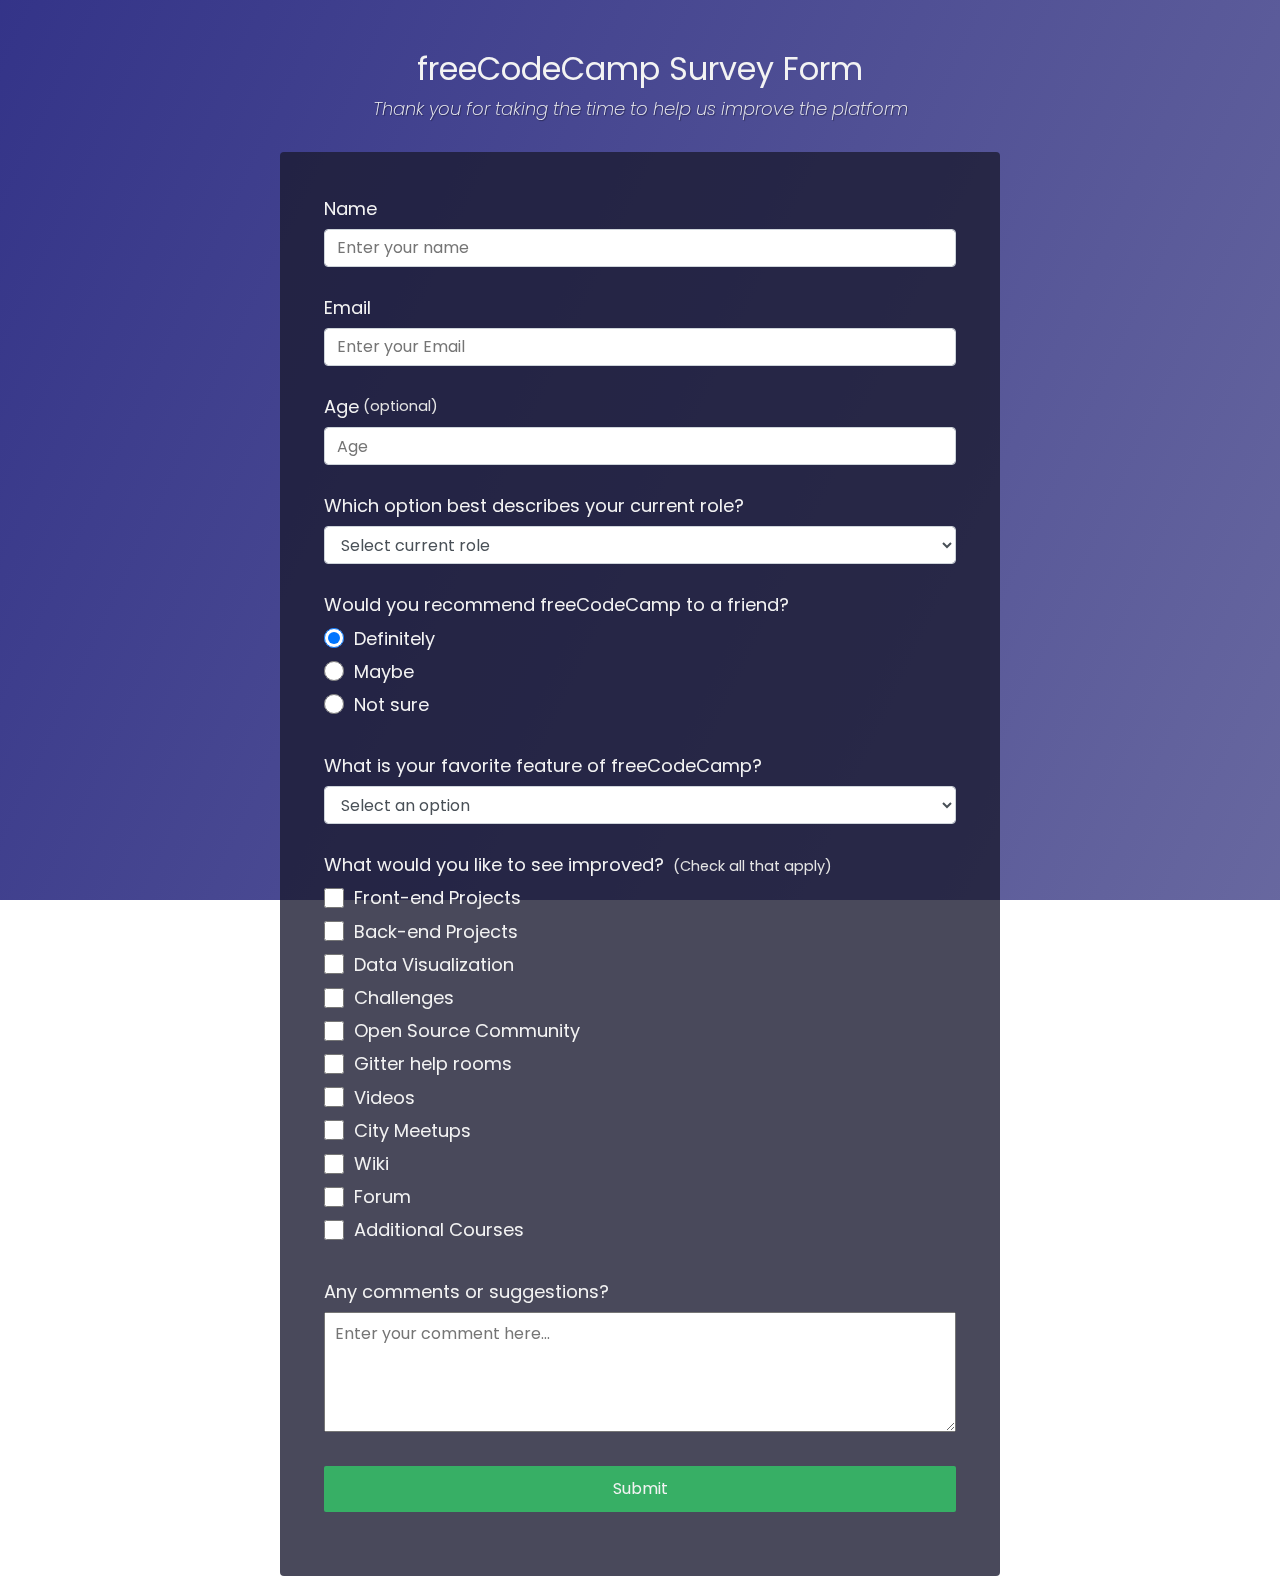
<file: 1. Survey Form/index.html>
<!DOCTYPE html>
<html>
  <head>
    <link rel="stylesheet" href="styles.css" />
  </head>
  <body>
    <div class="container">
      <header class="header">
        <h1 id="title" class="text-center">freeCodeCamp Survey Form</h1>
        <p id="description" class="description text-center">
          Thank you for taking the time to help us improve the platform
        </p>
      </header>
      <form id="survey-form">
        <div class="form-group">
          <label id="name-label" for="name">Name</label>
          <input
            type="text"
            name="name"
            id="name"
            class="form-control"
            placeholder="Enter your name"
            required
          />
        </div>
        <div class="form-group">
          <label id="email-label" for="email">Email</label>
          <input
            type="email"
            name="email"
            id="email"
            class="form-control"
            placeholder="Enter your Email"
            required
          />
        </div>
        <div class="form-group">
          <label id="number-label" for="number"
            >Age<span class="clue">(optional)</span></label
          >
          <input
            type="number"
            name="age"
            id="number"
            min="10"
            max="99"
            class="form-control"
            placeholder="Age"
          />
        </div>
        <div class="form-group">
          <p>Which option best describes your current role?</p>
          <select id="dropdown" name="role" class="form-control" required>
            <option disabled selected value>Select current role</option>
            <option value="student">Student</option>
            <option value="job">Full Time Job</option>
            <option value="learner">Full Time Learner</option>
            <option value="preferNo">Prefer not to say</option>
            <option value="other">Other</option>
          </select>
        </div>

        <div class="form-group">
          <p>Would you recommend freeCodeCamp to a friend?</p>
          <label>
            <input
              name="user-recommend"
              value="definitely"
              type="radio"
              class="input-radio"
              checked
            />Definitely</label
          >
          <label>
            <input
              name="user-recommend"
              value="maybe"
              type="radio"
              class="input-radio"
            />Maybe</label
          >

          <label
            ><input
              name="user-recommend"
              value="not-sure"
              type="radio"
              class="input-radio"
            />Not sure</label
          >
        </div>

        <div class="form-group">
          <p>What is your favorite feature of freeCodeCamp?</p>
          <select id="most-like" name="mostLike" class="form-control" required>
            <option disabled selected value>Select an option</option>
            <option value="challenges">Challenges</option>
            <option value="projects">Projects</option>
            <option value="community">Community</option>
            <option value="openSource">Open Source</option>
          </select>
        </div>

        <div class="form-group">
          <p>
            What would you like to see improved?
            <span class="clue">(Check all that apply)</span>
          </p>

          <label
            ><input
              name="prefer"
              value="front-end-projects"
              type="checkbox"
              class="input-checkbox"
            />Front-end Projects</label
          >
          <label>
            <input
              name="prefer"
              value="back-end-projects"
              type="checkbox"
              class="input-checkbox"
            />Back-end Projects</label
          >
          <label
            ><input
              name="prefer"
              value="data-visualization"
              type="checkbox"
              class="input-checkbox"
            />Data Visualization</label
          >
          <label
            ><input
              name="prefer"
              value="challenges"
              type="checkbox"
              class="input-checkbox"
            />Challenges</label
          >
          <label
            ><input
              name="prefer"
              value="open-source-community"
              type="checkbox"
              class="input-checkbox"
            />Open Source Community</label
          >
          <label
            ><input
              name="prefer"
              value="gitter-help-rooms"
              type="checkbox"
              class="input-checkbox"
            />Gitter help rooms</label
          >
          <label
            ><input
              name="prefer"
              value="videos"
              type="checkbox"
              class="input-checkbox"
            />Videos</label
          >
          <label
            ><input
              name="prefer"
              value="city-meetups"
              type="checkbox"
              class="input-checkbox"
            />City Meetups</label
          >
          <label
            ><input
              name="prefer"
              value="wiki"
              type="checkbox"
              class="input-checkbox"
            />Wiki</label
          >
          <label
            ><input
              name="prefer"
              value="forum"
              type="checkbox"
              class="input-checkbox"
            />Forum</label
          >
          <label
            ><input
              name="prefer"
              value="additional-courses"
              type="checkbox"
              class="input-checkbox"
            />Additional Courses</label
          >
        </div>

        <div class="form-group">
          <p>Any comments or suggestions?</p>
          <textarea
            id="comments"
            class="input-textarea"
            name="comment"
            placeholder="Enter your comment here..."
          ></textarea>
        </div>

        <div class="form-group">
          <button type="submit" id="submit" class="submit-button">
            Submit
          </button>
        </div>
      </form>
    </div>
  </body>
</html>
</file>
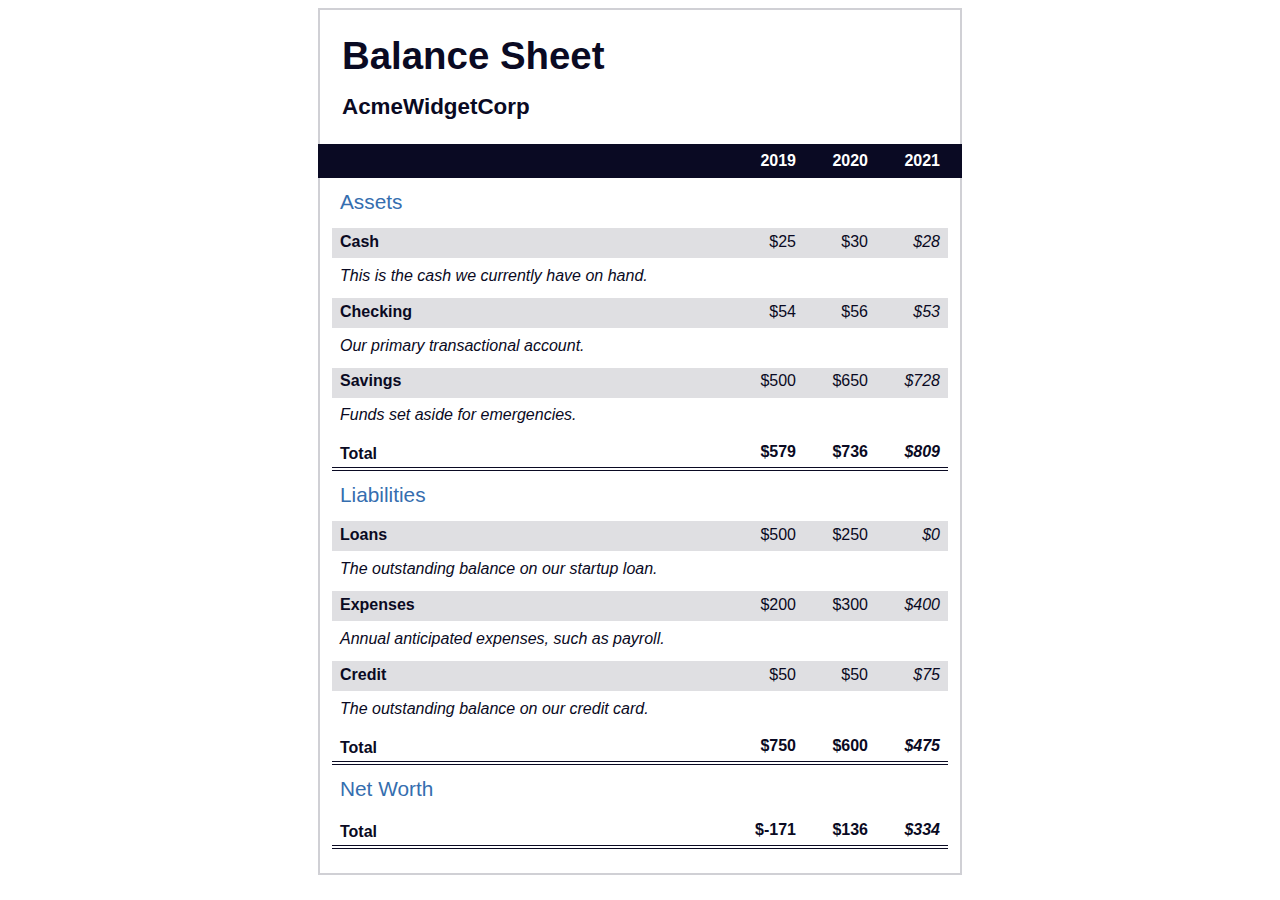
<file: 3.1.BalanceSheet/index.html>
<!DOCTYPE html>
<html lang="en">
  <head>
    <meta charset="UTF-8">
    <meta name="viewport" content="width=device-width, initial-scale=1.0">
    <title>Balance Sheet</title>
    <link rel="stylesheet" href="./styles.css">
  </head>
  <body>
    <main>
      <section>
        <h1>
          <span class="flex">
            <span>AcmeWidgetCorp</span>
            <span>Balance Sheet</span>
          </span>
        </h1>
        <div id="years" aria-hidden="true">
          <span class="year">2019</span>
          <span class="year">2020</span>
          <span class="year">2021</span>
        </div>
        <div class="table-wrap">
          <table>
            <caption>Assets</caption>
            <thead>
              <tr>
                <td></td>
                <th><span class="sr-only year">2019</span></th>
                <th><span class="sr-only year">2020</span></th>
                <th class="current"><span class="sr-only year">2021</span></th>
              </tr>
            </thead>
            <tbody>
              <tr class="data">
                <th>Cash <span class="description">This is the cash we currently have on hand.</span></th>
                <td>$25</td>
                <td>$30</td>
                <td class="current">$28</td>
              </tr>
              <tr class="data">
                <th>Checking <span class="description">Our primary transactional account.</span></th>
                <td>$54</td>
                <td>$56</td>
                <td class="current">$53</td>
              </tr>
              <tr class="data">
                <th>Savings <span class="description">Funds set aside for emergencies.</span></th>
                <td>$500</td>
                <td>$650</td>
                <td class="current">$728</td>
              </tr>
              <tr class="total">
                <th>Total <span class="sr-only">Assets</span></th>
                <td>$579</td>
                <td>$736</td>
                <td class="current">$809</td>
              </tr>
            </tbody>
          </table>
          <table>
            <caption>Liabilities</caption>
            <thead>
              <tr>
              <td></td>
              <th><span class="sr-only">2019</span></th>
              <th><span class="sr-only">2020</span></th>
              <th><span class="sr-only">2021</span></th>
              </tr>
            </thead>
            <tbody>
              <tr class="data">
                <th>Loans <span class="description">The outstanding balance on our startup loan.</span></th>
                <td>$500</td>
                <td>$250</td>
                <td class="current">$0</td>
              </tr>
              <tr class="data">
                <th>Expenses <span class="description">Annual anticipated expenses, such as payroll.</span></th>
                <td>$200</td>
                <td>$300</td>
                <td class="current">$400</td>
              </tr>
              <tr class="data">
                <th>Credit <span class="description">The outstanding balance on our credit card.</span></th>
                <td>$50</td>
                <td>$50</td>
                <td class="current">$75</td>
              </tr>
              <tr class="total">
                <th>Total <span class="sr-only">Liabilities</span></th>
                <td>$750</td>
                <td>$600</td>
                <td class="current">$475</td>
              </tr>
            </tbody>
          </table>
          <table>
            <caption>Net Worth</caption>
            <thead>
              <tr>
              <td></td>
              <th><span class="sr-only">2019</span></th>
              <th><span class="sr-only">2020</span></th>
              <th><span class="sr-only">2021</span></th>
              </tr>
            </thead>
            <tbody>
              <tr class="total">
                <th>Total <span class="sr-only">Net Worth</span></th>
                <td>$-171</td>
                <td>$136</td>
                <td class="current">$334</td>
              </tr>
            </tbody>
          </table>
        </div>
      </section>
    </main>
  </body>
</html>
</file>
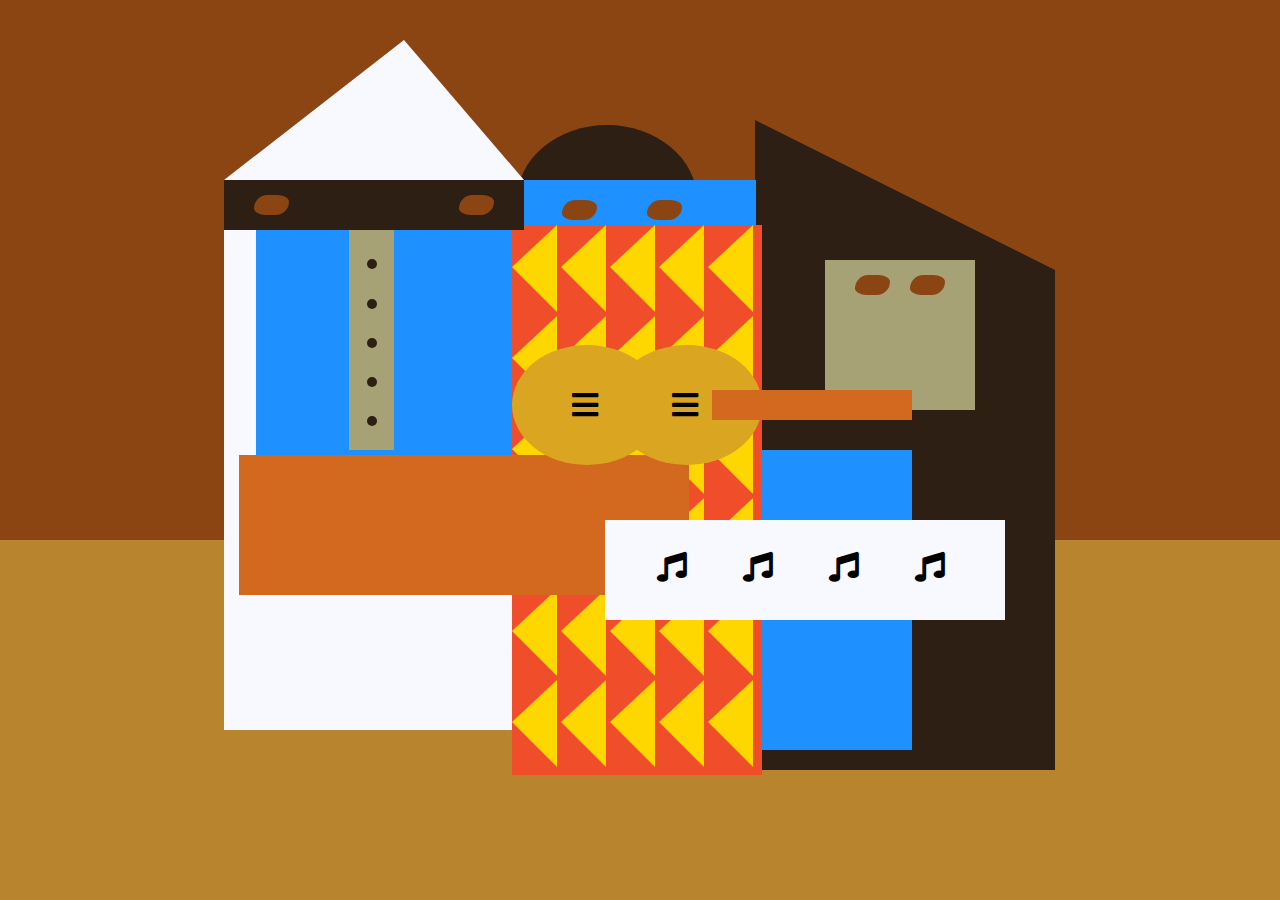
<file: 3.2. Picasso painting webpage/index.html>
<!DOCTYPE html>
<html lang="en">
  <head>
    <meta charset="utf-8">
    <title>Picasso Painting</title>
    <link rel="stylesheet" href="./styles.css" />
    <link rel="stylesheet" href="https://use.fontawesome.com/releases/v5.8.2/css/all.css">
  </head>
  <body>
    <div id="back-wall"></div>
    <div class="characters">
      <div id="offwhite-character">
        <div id="white-hat"></div>
        <div id="black-mask">
          <div class="eyes left"></div>
          <div class="eyes right"></div>
        </div>
        <div id="gray-instrument">
          <div class="black-dot"></div>
          <div class="black-dot"></div>
          <div class="black-dot"></div>
          <div class="black-dot"></div>
          <div class="black-dot"></div>
        </div>
        <div id="tan-table"></div>
      </div>
      <div id="black-character">
        <div id="black-hat"></div>
        <div id="gray-mask">
          <div class="eyes left"></div>
          <div class="eyes right"></div>
        </div>
        <div id="white-paper">
          <i class="fas fa-music"></i>
          <i class="fas fa-music"></i>
          <i class="fas fa-music"></i>
          <i class="fas fa-music"></i>
        </div>
      </div>
      <div class="blue" id="blue-left"></div>
      <div class="blue" id="blue-right"></div>
      <div id="orange-character">
        <div id="black-round-hat"></div>
        <div id="eyes-div">
          <div class="eyes left"></div>
          <div class="eyes right"></div>
        </div>
        <div id="triangles">
          <div class="triangle"></div>
          <div class="triangle"></div>
          <div class="triangle"></div>
          <div class="triangle"></div>
          <div class="triangle"></div>
          <div class="triangle"></div>
          <div class="triangle"></div>
          <div class="triangle"></div>
          <div class="triangle"></div>
          <div class="triangle"></div>
          <div class="triangle"></div>
          <div class="triangle"></div>
          <div class="triangle"></div>
          <div class="triangle"></div>
          <div class="triangle"></div>
          <div class="triangle"></div>
          <div class="triangle"></div>
          <div class="triangle"></div>
          <div class="triangle"></div>
          <div class="triangle"></div>
          <div class="triangle"></div>
          <div class="triangle"></div>
          <div class="triangle"></div>
          <div class="triangle"></div>
          <div class="triangle"></div>
          <div class="triangle"></div>
          <div class="triangle"></div>
          <div class="triangle"></div>
          <div class="triangle"></div>
          <div class="triangle"></div>
        </div>
        <div id="guitar">
          <div class="guitar" id="guitar-left">
            <i class="fas fa-bars"></i>
          </div>
          <div class="guitar" id="guitar-right">
            <i class="fas fa-bars"></i>
          </div>
          <div id="guitar-neck"></div>
        </div>
      </div>
    </div>
  </body>
</html>
</file>
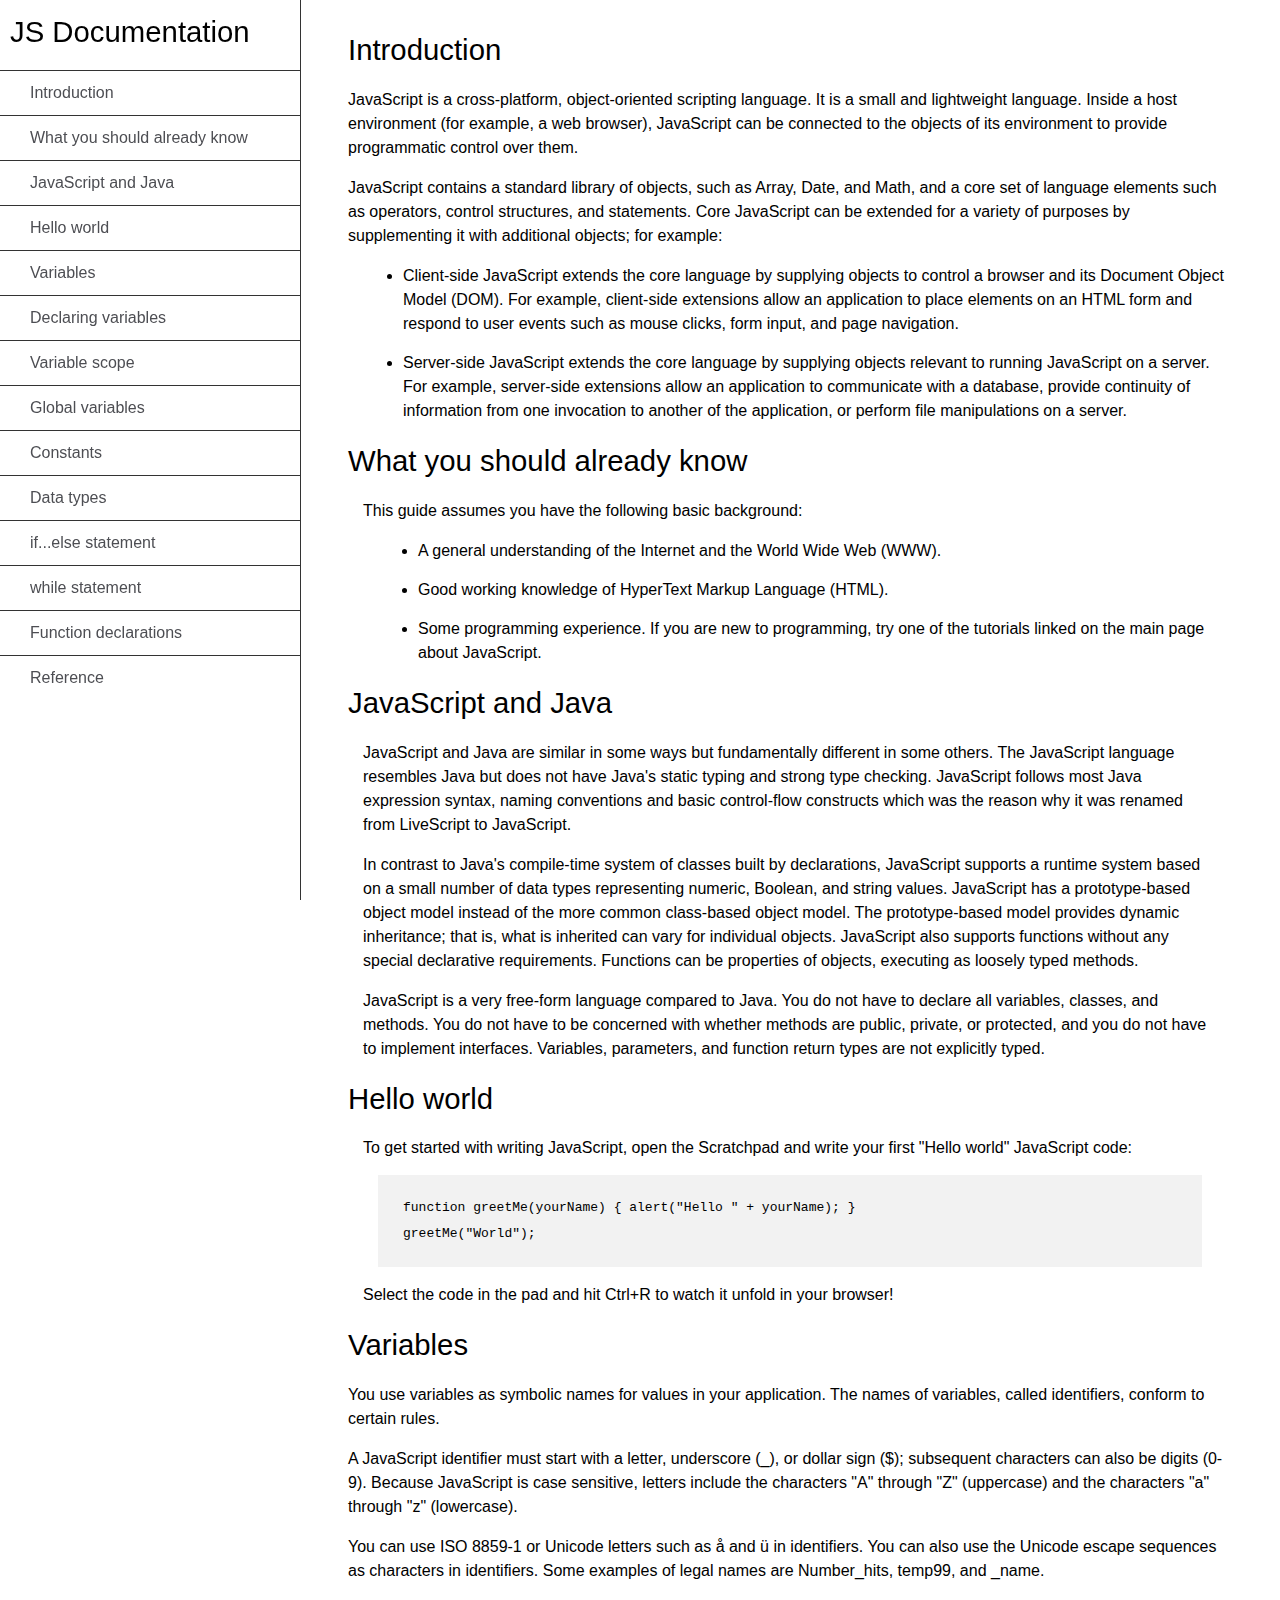
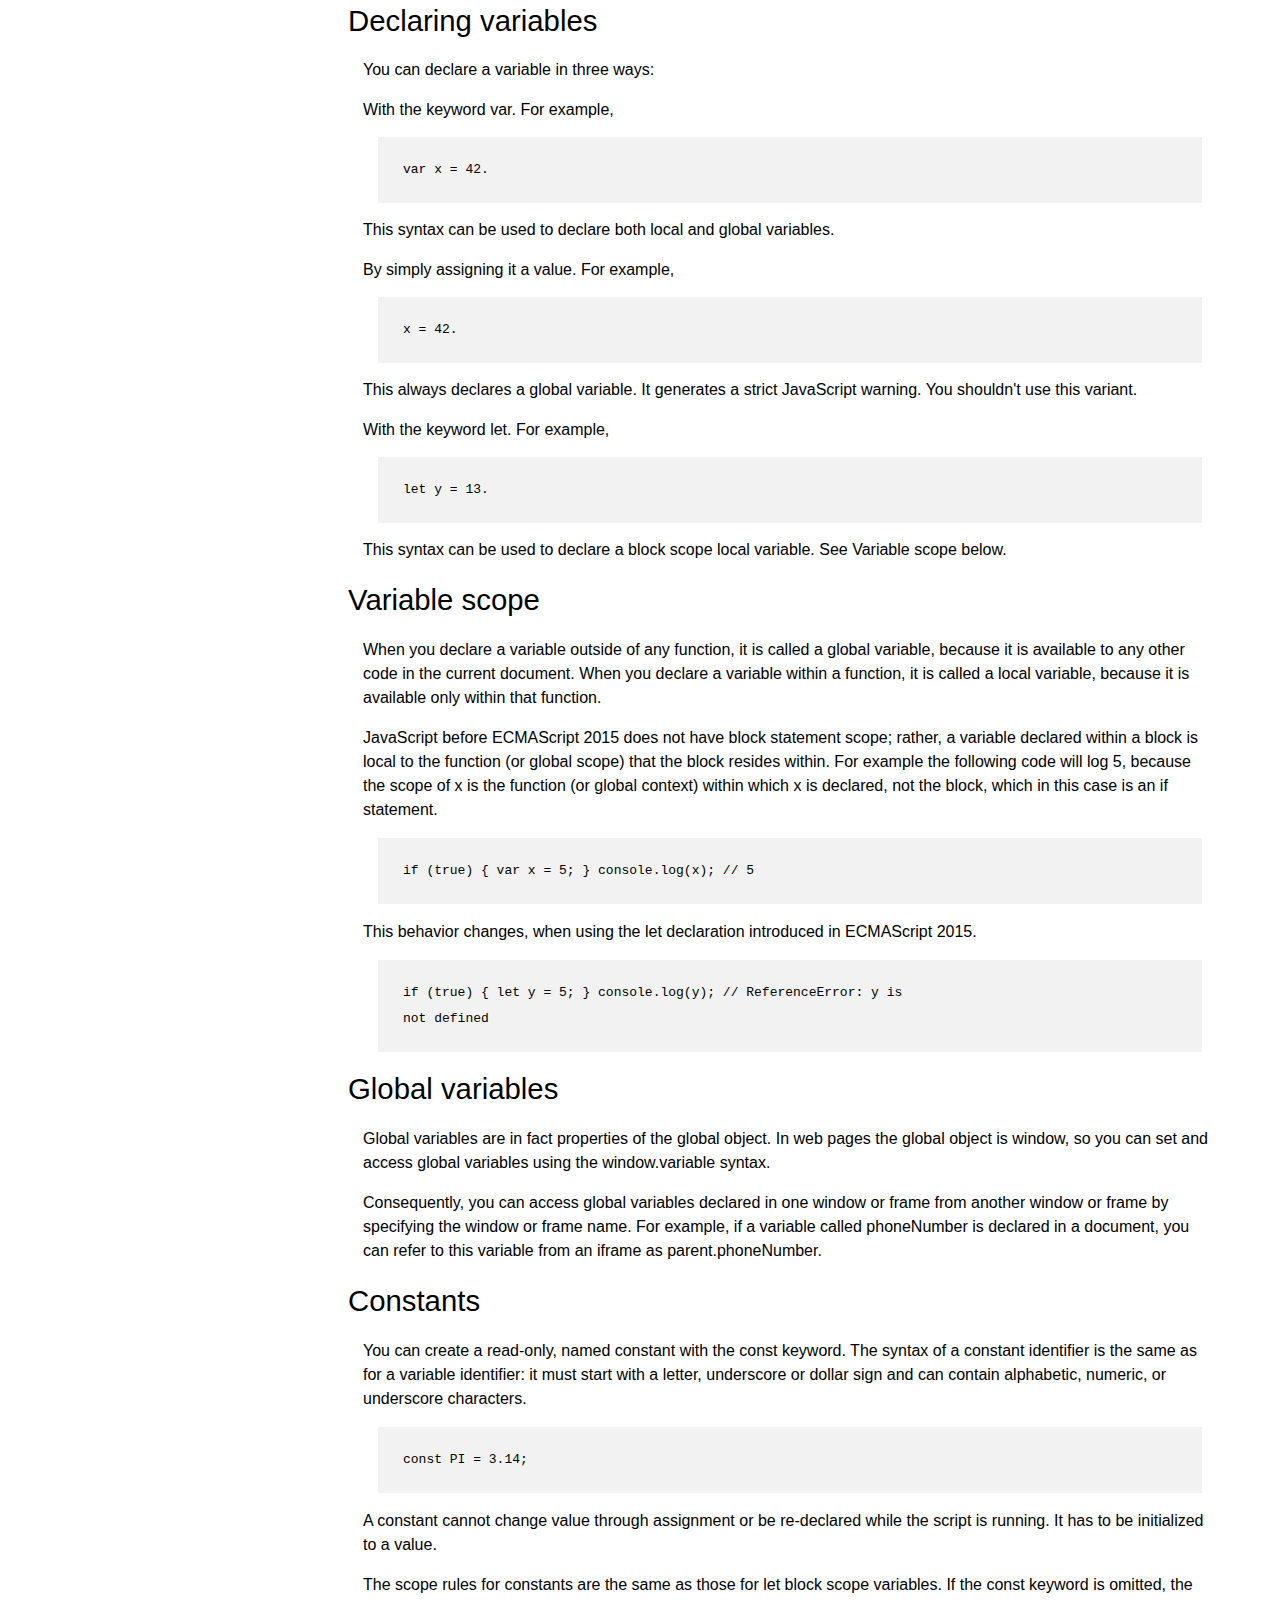
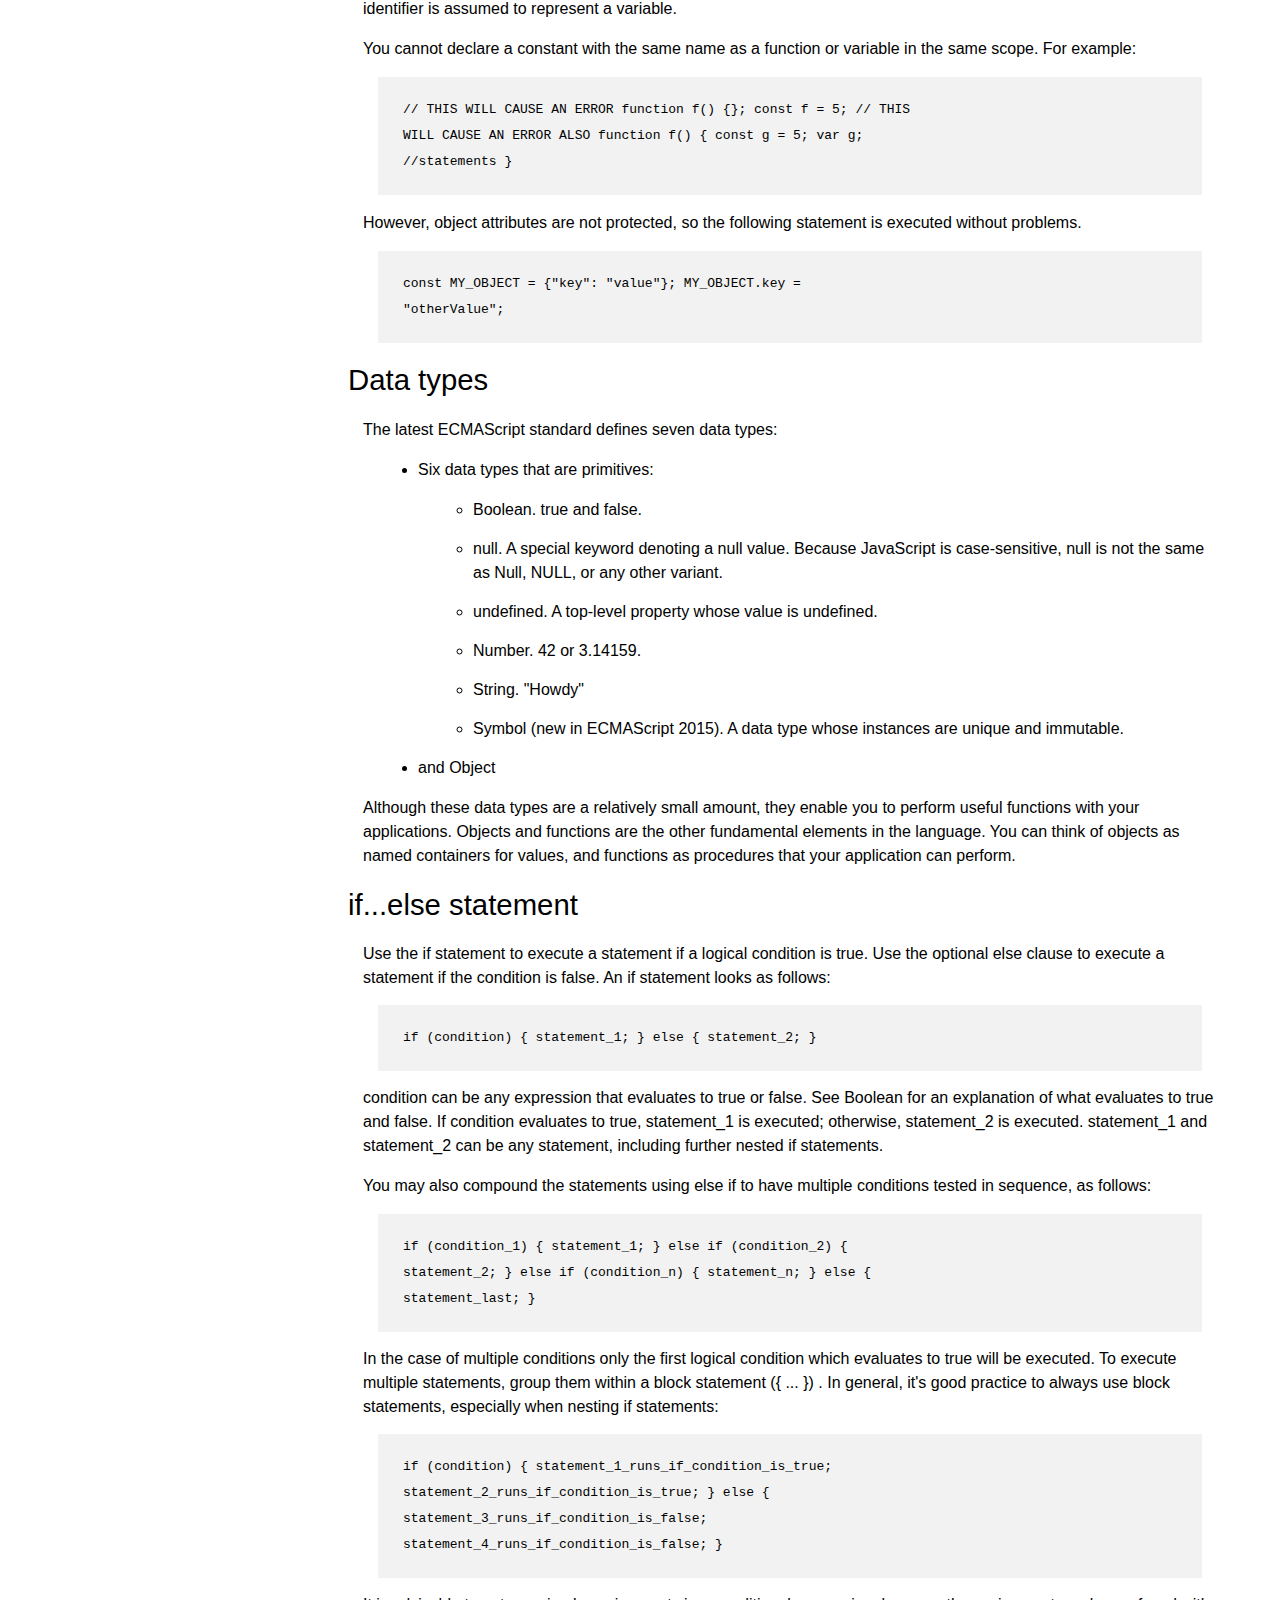
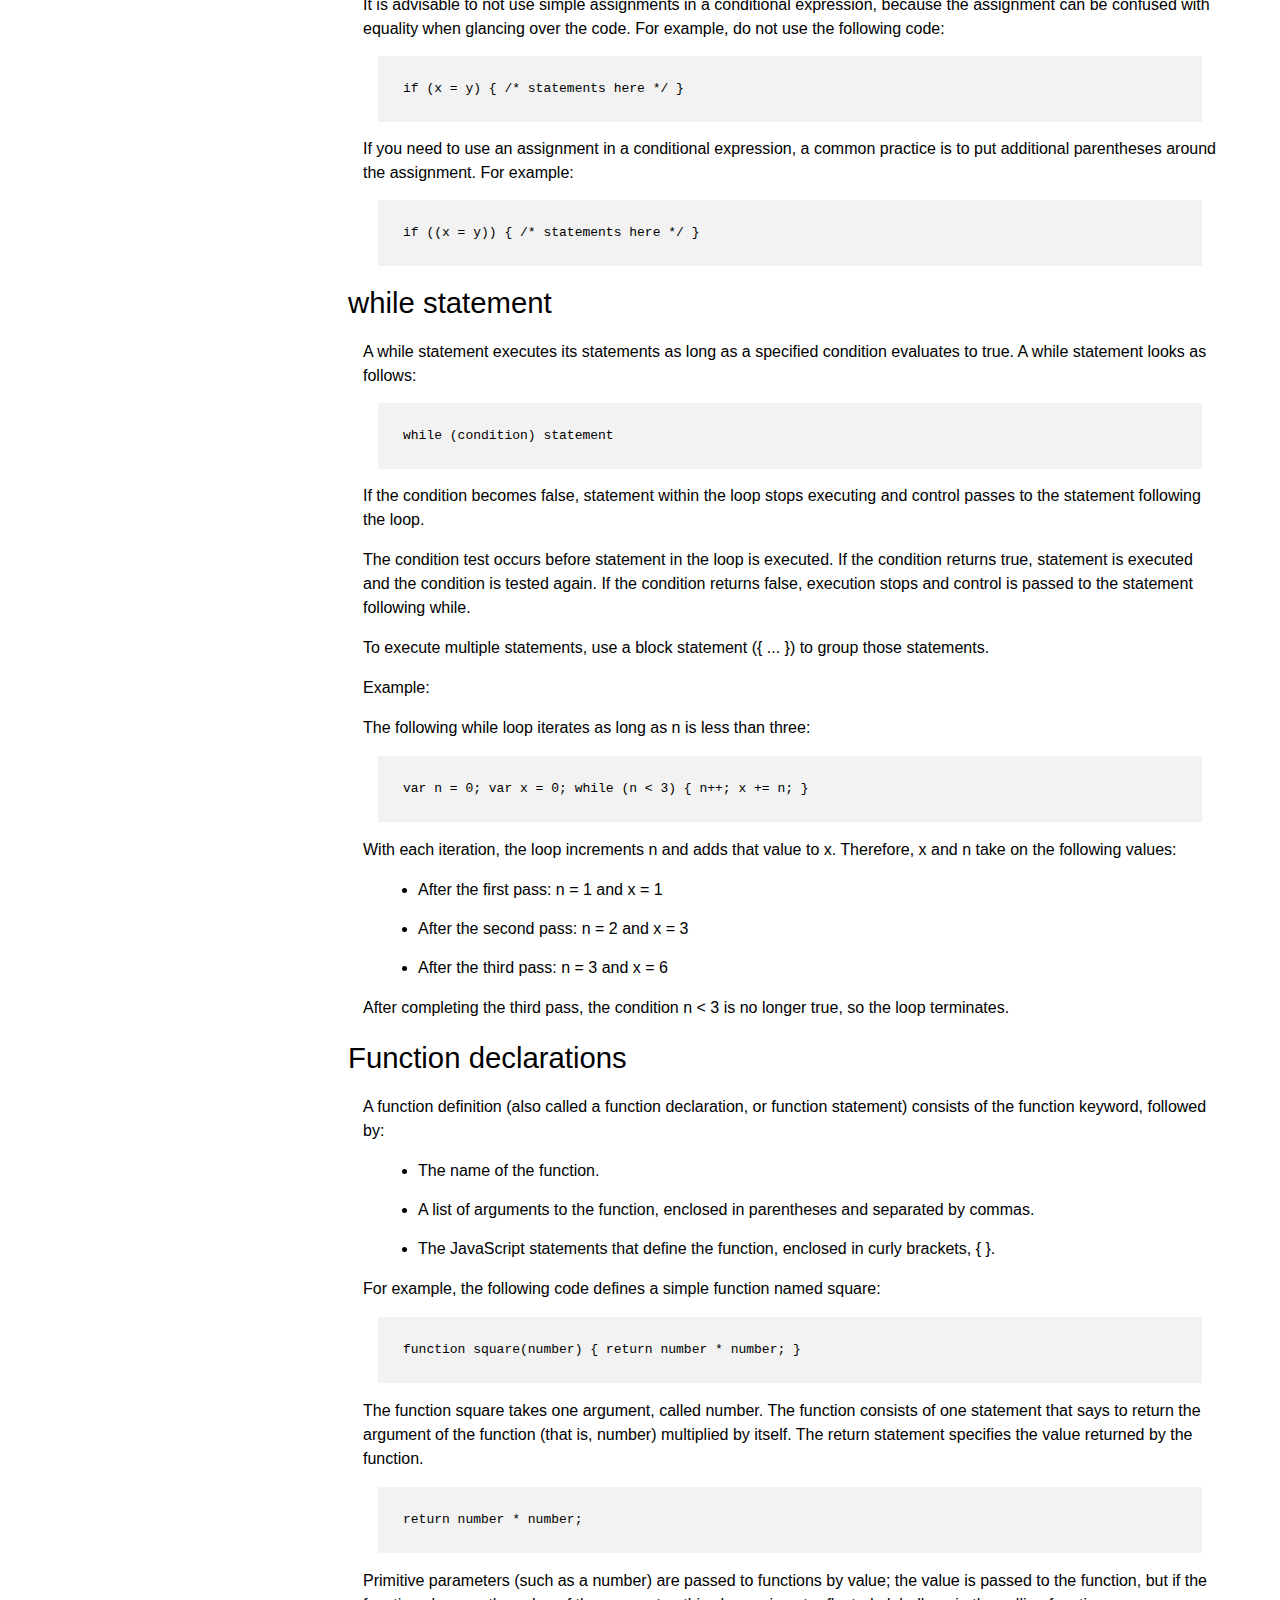
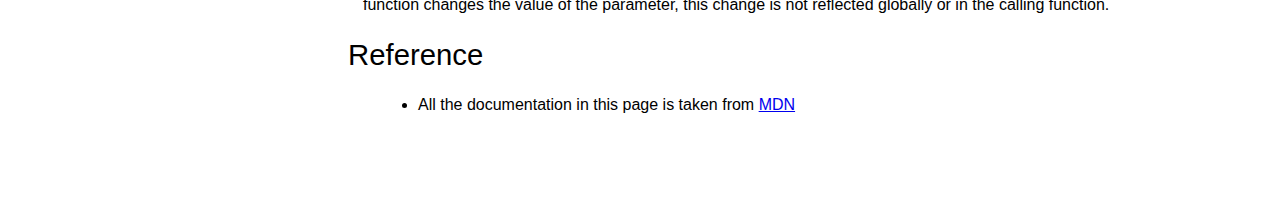
<file: 4. Technical Documentation Page/index.html>
<!DOCTYPE html>
<html>
  <head>
    <link rel="stylesheet" href="styles.css" />
  </head>
  <body>
    <nav id="navbar">
      <header>JS Documentation</header>
      <ul>
        <li><a class="nav-link" href="#Introduction">Introduction</a></li>
        <li>
          <a class="nav-link" href="#What_you_should_already_know"
            >What you should already know</a
          >
        </li>
        <li>
          <a class="nav-link" href="#JavaScript_and_Java"
            >JavaScript and Java</a
          >
        </li>
        <li><a class="nav-link" href="#Hello_world">Hello world</a></li>
        <li><a class="nav-link" href="#Variables">Variables</a></li>
        <li>
          <a class="nav-link" href="#Declaring_variables"
            >Declaring variables</a
          >
        </li>
        <li><a class="nav-link" href="#Variable_scope">Variable scope</a></li>
        <li>
          <a class="nav-link" href="#Global_variables">Global variables</a>
        </li>
        <li><a class="nav-link" href="#Constants">Constants</a></li>
        <li><a class="nav-link" href="#Data_types">Data types</a></li>
        <li>
          <a class="nav-link" href="#if...else_statement"
            >if...else statement</a
          >
        </li>
        <li><a class="nav-link" href="#while_statement">while statement</a></li>
        <li>
          <a class="nav-link" href="#Function_declarations"
            >Function declarations</a
          >
        </li>
        <li><a class="nav-link" href="#Reference">Reference</a></li>
      </ul>
    </nav>
    <main id="main-doc">
      <section class="main-section" id="Introduction">
        <header>Introduction</header>
        <section>
          <p>
            JavaScript is a cross-platform, object-oriented scripting language.
            It is a small and lightweight language. Inside a host environment
            (for example, a web browser), JavaScript can be connected to the
            objects of its environment to provide programmatic control over
            them.
          </p>

          <p>
            JavaScript contains a standard library of objects, such as Array,
            Date, and Math, and a core set of language elements such as
            operators, control structures, and statements. Core JavaScript can
            be extended for a variety of purposes by supplementing it with
            additional objects; for example:
          </p>
          <ul>
            <li>
              Client-side JavaScript extends the core language by supplying
              objects to control a browser and its Document Object Model (DOM).
              For example, client-side extensions allow an application to place
              elements on an HTML form and respond to user events such as mouse
              clicks, form input, and page navigation.
            </li>
            <li>
              Server-side JavaScript extends the core language by supplying
              objects relevant to running JavaScript on a server. For example,
              server-side extensions allow an application to communicate with a
              database, provide continuity of information from one invocation to
              another of the application, or perform file manipulations on a
              server.
            </li>
          </ul>
        </section>
      </section>
      <section class="main-section" id="What_you_should_already_know">
        <header>What you should already know</header>
        <article>
          <p>This guide assumes you have the following basic background:</p>

          <ul>
            <li>
              A general understanding of the Internet and the World Wide Web
              (WWW).
            </li>
            <li>Good working knowledge of HyperText Markup Language (HTML).</li>
            <li>
              Some programming experience. If you are new to programming, try
              one of the tutorials linked on the main page about JavaScript.
            </li>
          </ul>
        </article>
      </section>
      <section class="main-section" id="JavaScript_and_Java">
        <header>JavaScript and Java</header>
        <article>
          <p>
            JavaScript and Java are similar in some ways but fundamentally
            different in some others. The JavaScript language resembles Java but
            does not have Java's static typing and strong type checking.
            JavaScript follows most Java expression syntax, naming conventions
            and basic control-flow constructs which was the reason why it was
            renamed from LiveScript to JavaScript.
          </p>

          <p>
            In contrast to Java's compile-time system of classes built by
            declarations, JavaScript supports a runtime system based on a small
            number of data types representing numeric, Boolean, and string
            values. JavaScript has a prototype-based object model instead of the
            more common class-based object model. The prototype-based model
            provides dynamic inheritance; that is, what is inherited can vary
            for individual objects. JavaScript also supports functions without
            any special declarative requirements. Functions can be properties of
            objects, executing as loosely typed methods.
          </p>
          <p>
            JavaScript is a very free-form language compared to Java. You do not
            have to declare all variables, classes, and methods. You do not have
            to be concerned with whether methods are public, private, or
            protected, and you do not have to implement interfaces. Variables,
            parameters, and function return types are not explicitly typed.
          </p>
        </article>
      </section>
      <section class="main-section" id="Hello_world">
        <header>Hello world</header>
        <article>
          To get started with writing JavaScript, open the Scratchpad and write
          your first "Hello world" JavaScript code:
          <code
            >function greetMe(yourName) { alert("Hello " + yourName); }
            greetMe("World");
          </code>

          <p>
            Select the code in the pad and hit Ctrl+R to watch it unfold in your
            browser!
          </p>
          
        </article>
      </section>
      <section class="main-section" id="Variables">
        <header>Variables</header>
        <p>
          You use variables as symbolic names for values in your application.
          The names of variables, called identifiers, conform to certain rules.
        </p>
        <p>
          A JavaScript identifier must start with a letter, underscore (_), or
          dollar sign ($); subsequent characters can also be digits (0-9).
          Because JavaScript is case sensitive, letters include the characters
          "A" through "Z" (uppercase) and the characters "a" through "z"
          (lowercase).
        </p>
        <p>
          You can use ISO 8859-1 or Unicode letters such as å and ü in
          identifiers. You can also use the Unicode escape sequences as
          characters in identifiers. Some examples of legal names are
          Number_hits, temp99, and _name.
        </p>
      </section>
      <section class="main-section" id="Declaring_variables">
        <header>Declaring variables</header>
        <article>
          You can declare a variable in three ways:
          <p>
            With the keyword var. For example, <code>var x = 42.</code> This
            syntax can be used to declare both local and global variables.
          </p>
          <p>
            By simply assigning it a value. For example,
            <code>x = 42.</code> This always declares a global variable. It
            generates a strict JavaScript warning. You shouldn't use this
            variant.
          </p>
          <p>
            With the keyword let. For example,<code> let y = 13.</code> This
            syntax can be used to declare a block scope local variable. See
            Variable scope below.
          </p>
        </article>
      </section>
      <section class="main-section" id="Variable_scope">
        <header>Variable scope</header>
        <article>
          <p>
            When you declare a variable outside of any function, it is called a
            global variable, because it is available to any other code in the
            current document. When you declare a variable within a function, it
            is called a local variable, because it is available only within that
            function.
          </p>

          <p>
            JavaScript before ECMAScript 2015 does not have block statement
            scope; rather, a variable declared within a block is local to the
            function (or global scope) that the block resides within. For
            example the following code will log 5, because the scope of x is the
            function (or global context) within which x is declared, not the
            block, which in this case is an if statement.
          </p>
          <code>if (true) { var x = 5; } console.log(x); // 5</code>
          <p>
            This behavior changes, when using the let declaration introduced in
            ECMAScript 2015.
          </p>

          <code
            >if (true) { let y = 5; } console.log(y); // ReferenceError: y is
            not defined</code
          >
        </article>
      </section>
      <section class="main-section" id="Global_variables">
        <header>Global variables</header>
        <article>
          <p>
            Global variables are in fact properties of the global object. In web
            pages the global object is window, so you can set and access global
            variables using the window.variable syntax.
          </p>

          <p>
            Consequently, you can access global variables declared in one window
            or frame from another window or frame by specifying the window or
            frame name. For example, if a variable called phoneNumber is
            declared in a document, you can refer to this variable from an
            iframe as parent.phoneNumber.
          </p>
        </article>
      </section>
      <section class="main-section" id="Constants">
        <header>Constants</header>
        <article>
            <p>
                You can create a read-only, named constant with the const keyword.
                The syntax of a constant identifier is the same as for a variable
                identifier: it must start with a letter, underscore or dollar sign
                and can contain alphabetic, numeric, or underscore characters.
            </p>

            <code>const PI = 3.14;</code>
            <p>
                A constant cannot change value through assignment or be re-declared
                while the script is running. It has to be initialized to a value.
            </p>

            <p>
                The scope rules for constants are the same as those for let block
                scope variables. If the const keyword is omitted, the identifier is
                assumed to represent a variable.
            </p>

            <p>
                You cannot declare a constant with the same name as a function or
                variable in the same scope. For example:
            </p>

            <code
                >// THIS WILL CAUSE AN ERROR function f() {}; const f = 5; // THIS
                WILL CAUSE AN ERROR ALSO function f() { const g = 5; var g;
                //statements }</code
            >
            <p>
                However, object attributes are not protected, so the following
                statement is executed without problems.
            </p>
          
          <code
            >const MY_OBJECT = {"key": "value"}; MY_OBJECT.key =
            "otherValue";</code
          >
        </article>
      </section>
      <section class="main-section" id="Data_types">
        <header>Data types</header>
        <article>
          <p>The latest ECMAScript standard defines seven data types:</p>
          <ul>
            <li>
              <p>Six data types that are primitives:</p>
              <ul>
                <li>Boolean. true and false.</li>
                <li>
                  null. A special keyword denoting a null value. Because
                  JavaScript is case-sensitive, null is not the same as Null,
                  NULL, or any other variant.
                </li>
                <li>
                  undefined. A top-level property whose value is undefined.
                </li>
                <li>Number. 42 or 3.14159.</li>
                <li>String. "Howdy"</li>
                <li>
                  Symbol (new in ECMAScript 2015). A data type whose instances
                  are unique and immutable.
                </li>
              </ul>
            </li>

            <li>and Object</li>
          </ul>
          Although these data types are a relatively small amount, they enable
          you to perform useful functions with your applications. Objects and
          functions are the other fundamental elements in the language. You can
          think of objects as named containers for values, and functions as
          procedures that your application can perform.
        </article>
      </section>
      <section class="main-section" id="if...else_statement">
        <header>if...else statement</header>
        <article>
          Use the if statement to execute a statement if a logical condition is
          true. Use the optional else clause to execute a statement if the
          condition is false. An if statement looks as follows:

          <code>if (condition) { statement_1; } else { statement_2; }</code>
          condition can be any expression that evaluates to true or false. See
          Boolean for an explanation of what evaluates to true and false. If
          condition evaluates to true, statement_1 is executed; otherwise,
          statement_2 is executed. statement_1 and statement_2 can be any
          statement, including further nested if statements.
          <p>
            You may also compound the statements using else if to have multiple
            conditions tested in sequence, as follows:
          </p>
          <code
            >if (condition_1) { statement_1; } else if (condition_2) {
            statement_2; } else if (condition_n) { statement_n; } else {
            statement_last; }
          </code>
          In the case of multiple conditions only the first logical condition
          which evaluates to true will be executed. To execute multiple
          statements, group them within a block statement ({ ... }) . In
          general, it's good practice to always use block statements, especially
          when nesting if statements:

          <code
            >if (condition) { statement_1_runs_if_condition_is_true;
            statement_2_runs_if_condition_is_true; } else {
            statement_3_runs_if_condition_is_false;
            statement_4_runs_if_condition_is_false; }</code
          >
          It is advisable to not use simple assignments in a conditional
          expression, because the assignment can be confused with equality when
          glancing over the code. For example, do not use the following code:
          <code>if (x = y) { /* statements here */ }</code> If you need to use
          an assignment in a conditional expression, a common practice is to put
          additional parentheses around the assignment. For example:

          <code>if ((x = y)) { /* statements here */ }</code>
        </article>
      </section>
      <section class="main-section" id="while_statement">
        <header>while statement</header>
        <article>
          A while statement executes its statements as long as a specified
          condition evaluates to true. A while statement looks as follows:

          <code>while (condition) statement</code> If the condition becomes
          false, statement within the loop stops executing and control passes to
          the statement following the loop.

          <p>
            The condition test occurs before statement in the loop is executed.
            If the condition returns true, statement is executed and the
            condition is tested again. If the condition returns false, execution
            stops and control is passed to the statement following while.
          </p>

          <p>
            To execute multiple statements, use a block statement ({ ... }) to
            group those statements.
          </p>

          Example:

          <p>
            The following while loop iterates as long as n is less than three:
          </p>

          <code>var n = 0; var x = 0; while (n &lt; 3) { n++; x += n; }</code>
          <p>
            With each iteration, the loop increments n and adds that value to x.
            Therefore, x and n take on the following values:
          </p>

          <ul>
            <li>After the first pass: n = 1 and x = 1</li>
            <li>After the second pass: n = 2 and x = 3</li>
            <li>After the third pass: n = 3 and x = 6</li>
          </ul>
          <p>
            After completing the third pass, the condition n &lt; 3 is no longer
            true, so the loop terminates.
          </p>
        </article>
      </section>
      <section class="main-section" id="Function_declarations">
        <header>Function declarations</header>
        <article>
          A function definition (also called a function declaration, or function
          statement) consists of the function keyword, followed by:

          <ul>
            <li>The name of the function.</li>
            <li>
              A list of arguments to the function, enclosed in parentheses and
              separated by commas.
            </li>
            <li>
              The JavaScript statements that define the function, enclosed in
              curly brackets, { }.
            </li>
          </ul>
          <p>
            For example, the following code defines a simple function named
            square:
          </p>

          <code>function square(number) { return number * number; }</code>
          <p>
            The function square takes one argument, called number. The function
            consists of one statement that says to return the argument of the
            function (that is, number) multiplied by itself. The return
            statement specifies the value returned by the function.
          </p>
          <code>return number * number;</code>
          <p>
            Primitive parameters (such as a number) are passed to functions by
            value; the value is passed to the function, but if the function
            changes the value of the parameter, this change is not reflected
            globally or in the calling function.
          </p>
        </article>
      </section>
      <section class="main-section" id="Reference">
        <header>Reference</header>
        <article>
          <ul>
            <li>
              All the documentation in this page is taken from
              <a
                href="https://developer.mozilla.org/en-US/docs/Web/JavaScript/Guide"
                target="_blank"
                >MDN</a
              >
            </li>
          </ul>
        </article>
      </section>
    </main>
  </body>
</html>
</file>
<file: 1. Survey Form/styles.css>
@import url('https://fonts.googleapis.com/css?family=Poppins:200i,400&display=swap');

:root {
  --color-white: #f3f3f3;
  --color-darkblue: #1b1b32;
  --color-darkblue-alpha: rgba(27, 27, 50, 0.8);
  --color-green: #37af65;
}

*,
*::before,
*::after {
  box-sizing: border-box;
}

body {
  font-family: 'Poppins', sans-serif;
  font-size: 1rem;
  font-weight: 400;
  line-height: 1.4;
  color: var(--color-white);
  margin: 0;
}

body::before {
  content: '';
  position: fixed;
  top: 0;
  left: 0;
  height: 100%;
  width: 100%;
  z-index: -1;
  background: var(--color-darkblue);
  background-image: linear-gradient(
      115deg,
      rgba(58, 58, 158, 0.8),
      rgba(136, 136, 206, 0.7)
    ),
    url(https://cdn.freecodecamp.org/testable-projects-fcc/images/survey-form-background.jpeg);
  background-size: cover;
}

h1 {
  font-weight: 400;
  line-height: 1.2;
}

p {
  font-size: 1.125rem;
}

h1,
p {
  margin-top: 0;
  margin-bottom: 0.5rem;
}

label {
  display: flex;
  align-items: center;
  font-size: 1.125rem;
  margin-bottom: 0.5rem;
}

input,
button,
select,
textarea {
  margin: 0;
  font-family: inherit;
  font-size: inherit;
  line-height: inherit;
}

button {
  border: none;
}

.container {
  width: 100%;
  margin: 3.125rem auto 0 auto;
  max-width: 720px;
}


.header {
  padding: 0 0.625rem;
  margin-bottom: 1.875rem;
}

.description {
  font-style: italic;
  font-weight: 200;
  text-shadow: 1px 1px 1px rgba(0, 0, 0, 0.4);
}

.clue {
  margin-left: 0.25rem;
  font-size: 0.9rem;
  color: #e4e4e4;
}

.text-center {
  text-align: center;
}


form {
  background: var(--color-darkblue-alpha);
  padding: 2.5rem 0.625rem;
  border-radius: 0.25rem;
  padding: 2.5rem;
}


.form-group {
  margin: 0 auto 1.25rem auto;
  padding: 0.25rem;
}

.form-control {
  display: block;
  width: 100%;
  height: 2.375rem;
  padding: 0.375rem 0.75rem;
  color: #495057;
  background-color: #fff;
  background-clip: padding-box;
  border: 1px solid #ced4da;
  border-radius: 0.25rem;
  transition: border-color 0.15s ease-in-out, box-shadow 0.15s ease-in-out;
}

.form-control:focus {
  border-color: #80bdff;
  outline: 0;
  box-shadow: 0 0 0 0.2rem rgba(0, 123, 255, 0.25);
}

.input-radio,
.input-checkbox {
  display: inline-block;
  margin-right: 0.625rem;
  min-height: 1.25rem;
  min-width: 1.25rem;
}

.input-textarea {
  min-height: 120px;
  width: 100%;
  padding: 0.625rem;
  resize: vertical;
}

.submit-button {
  display: block;
  width: 100%;
  padding: 0.75rem;
  background: var(--color-green);
  color: inherit;
  border-radius: 2px;
  cursor: pointer;
}
</file>
<file: 3.1.BalanceSheet/styles.css>
html {
  box-sizing: border-box;
}

body {
  font-family: sans-serif;
  color: #0a0a23;
}

h1 {
  max-width: 37.25rem;
  margin: 0 auto;
  padding: 1.5rem 1.25rem;
}

h1 .flex {
  display: flex;
  flex-direction: column-reverse;
  gap: 1rem;
}

h1 .flex span:first-of-type {
  font-size: 0.7em;
}

h1 .flex span:last-of-type {
  font-size: 1.2em;
}

section {
  max-width: 40rem;
  margin: 0 auto;
  border: 2px solid #d0d0d5;
}

/* Adding position sticky moved the element into its own stack. 
To ensure your #years element does not get hidden by different stacks, 
add a z-index property set to 999 in the #years rule. */
#years {
  display: flex;
  justify-content: flex-end;
  position: sticky;
  z-index: 999;
  top: 0;
  background: #0a0a23;
  color: #fff;
  padding: 0.5rem calc(1.25rem + 2px) 0.5rem 0;
  margin: 0 -2px;
}

#years span[class] {
  font-weight: bold;
  width: 4.5rem;
  text-align: right;
}

.table-wrap {
  padding: 0 0.75rem 1.5rem 0.75rem;
}

span[class~="sr-only"] {
  border: 0 !important;
  clip: rect(1px, 1px, 1px, 1px) !important;
  clip-path: inset(50%) !important;
  height: 1px !important;
  width: 1px !important;
  position: absolute !important;
  overflow: hidden !important;
  white-space: nowrap !important;
  padding: 0 !important;
  margin: -1px !important;
}

/* The :not() pseudo-selector is used to target all elements that do not match the selector - 
in this case, any of your span elements that do not have the sr-only class. This ensures 
that your earlier rules for the span[class~="sr-only"] selector are not overwritten. */

/* Now that you have added the !important keyword,
you can remove the :not(.sr-only) from your span selector.

span:not(.sr-only){
  font-weight:normal;
}
*/

/* border-collapse property to collapse, which will allow cell borders to collapse into a single border, 
instead of a border around each cell. */
table {
  border-collapse: collapse;
  border: 0;
  width: 100%;
  position: relative;
  margin-top: 3rem;
}

table caption {
  color: #356eaf;
  font-size: 1.3em;
  font-weight: normal;
  position: absolute;
  top: -2.25rem;
  left: 0.5rem;
}

/* Give them a width to fill the viewport, with a minimum and maximum of 4rem. 
This approach ensures that the width is fixed, whereas setting width specifically 
would allow the elements to shrink to the container. */
tbody td {
  width: 100vw;
  min-width: 4rem;
  max-width: 4rem;
}

/* Width of the entire container, less 12rem. */
tbody th {
  width: calc(100% - 12rem);
}

/* The [attribute="value"] selector targets any element that has an attribute 
with a specific value. Create a tr[class="total"] selector to target specifically 
your tr elements with the total class. */
tr[class="total"] {
  border-bottom: 4px double #0a0a23;
  font-weight: bold;
}

tr[class="total"] th {
  text-align: left;
  padding: 0.5rem 0 0.25rem 0.5rem;
}
/* The key difference between tr[class="total"] and tr.total is that the first will 
select tr elements where the only class is total. The second will select tr elements 
where the class includes total. */
tr.total td {
  text-align: right;
  padding: 0 0.25rem;
}

/* The :nth-of-type() pseudo-selector is used to target specific elements based on their 
order among siblings of the same type. */
tr.total td:nth-of-type(3) {
  padding-right: 0.5rem;
}

tr.total:hover {
  background-color: #99c9ff;
}

td.current {
  font-style: italic;
}

tr.data {
  background-image: linear-gradient(to bottom, #dfdfe2 1.845rem, white 1.845rem);
}

tr.data th {
  text-align: left;
  padding-top: 0.3rem;
  padding-left: 0.5rem;
}

tr.data th .description {
  display: block;
  font-weight: normal;
  font-style: italic;
  padding: 1rem 0 0.75rem;
  margin-right: -13.5rem;
}

tr.data td {
  vertical-align: top;
  padding: 0.3rem 0.25rem 0;
  text-align: right;
}
tr.data td:last-of-type{
  padding-right:0.5rem
}
</file>
<file: 3.2. Picasso painting webpage/styles.css>
body {
    background-color: rgb(184, 132, 46);
}

/* position: absolute;
Takes the element out of that top-down document 
flow and allows you to adjust it relative to its container. 
When an element is manually positioned, you can shift its 
layout with top, left, right, and bottom.*/

/* z-index: -1;
The z-index property is used to create "layers" for your HTML elements. 
Elements with a higher z-index value will appear to be layered on top of 
elements with a lower z-index value.*/
#back-wall {
    background-color: #8B4513;
    width: 100%;
    height: 60%;
    position: absolute;
    top: 0;
    left: 0;
    z-index: -1;
}

#offwhite-character {
    width: 300px;
    height: 550px;
    background-color: GhostWhite;
    position: absolute;
    top: 20%;
    left: 17.5%;
}

#white-hat {
    width: 0;
    height: 0;
    border-style: solid;
    border-width: 0 120px 140px 180px;
    border-top-color: transparent;
    border-right-color: transparent;
    border-bottom-color: GhostWhite;
    border-left-color: transparent;
    position: absolute;
    top: -140px;
    left: 0;
}

#black-mask {
    width: 100%;
    height: 50px;
    background-color: rgb(45, 31, 19);
    position: absolute;
    top: 0;
    left: 0;
    z-index: 1;
}

#gray-instrument {
    width: 15%;
    height: 40%;
    background-color: rgb(167, 162, 117);
    position: absolute;
    top: 50px;
    left: 125px;
    z-index: 1;
}

/* Display: block; 
It starts on a new line, and takes up the whole width */
.black-dot {
    width: 10px;
    height: 10px;
    background-color: rgb(45, 31, 19);
    border-radius: 50%;
    display: block;
    margin: auto;
    margin-top: 65%;
}

#tan-table {
    width: 450px;
    height: 140px;
    background-color: #D2691E;
    position: absolute;
    top: 275px;
    left: 15px;
    z-index: 1;
}

#black-character {
    width: 300px;
    height: 500px;
    background-color: rgb(45, 31, 19);
    position: absolute;
    top: 30%;
    left: 59%;
}

#black-hat {
    width: 0;
    height: 0;
    border-style: solid;
    border-width: 150px 0 0 300px;
    border-top-color: transparent;
    border-right-color: transparent;
    border-bottom-color: transparent;
    border-left-color: rgb(45, 31, 19);
    position: absolute;
    top: -150px;
    left: 0;
}

#gray-mask {
    width: 150px;
    height: 150px;
    background-color: rgb(167, 162, 117);
    position: absolute;
    top: -10px;
    left: 70px;
}

#white-paper {
    width: 400px;
    height: 100px;
    background-color: GhostWhite;
    position: absolute;
    top: 250px;
    left: -150px;
    z-index: 1;
}

.fa-music {
    display: inline-block;
    margin-top: 8%;
    margin-left: 13%;
}

.blue {
    background-color: #1E90FF;
}

#blue-left {
    width: 500px;
    height: 300px;
    position: absolute;
    top: 20%;
    left: 20%;
}

#blue-right {
    width: 400px;
    height: 300px;
    position: absolute;
    top: 50%;
    left: 40%;
}

#orange-character {
    width: 250px;
    height: 550px;
    background-color: rgb(240, 78, 42);
    position: absolute;
    top: 25%;
    left: 40%;
}

#black-round-hat {
    width: 180px;
    height: 150px;
    background-color: rgb(45, 31, 19);
    border-radius: 50%;
    position: absolute;
    top: -100px;
    left: 5px;
    z-index: -1;
}

#eyes-div {
    width: 180px;
    height: 50px;
    position: absolute;
    top: -40px;
    left: 20px;
    z-index: 3;
}

#triangles {
    width: 250px;
    height: 550px;
}

/* display: inline-block;
Displays an element as an inline-level block container. 
The element itself is formatted as an inline element, 
(Displays an element as an inline element. Any height and width properties will have no effect)
but you can apply height and width values
*/
.triangle {
    width: 0;
    height: 0;
    border-style: solid;
    border-width: 42px 45px 45px 0;
    border-top-color: transparent;
    border-right-color: Gold;
    border-bottom-color: transparent;
    border-left-color: transparent;
    display: inline-block;
}

#guitar {
    width: 100%;
    height: 100px;
    position: absolute;
    top: 120px;
    left: 0px;
    z-index: 3;
}

.guitar {
    width: 150px;
    height: 120px;
    background-color: Goldenrod;
    border-radius: 50%;
}

#guitar-left {
    position: absolute;
    left: 0px;
}

#guitar-right {
    position: absolute;
    left: 100px;
}

.fa-bars {
    display: block;
    margin-top: 30%;
    margin-left: 40%;
}

#guitar-neck {
    width: 200px;
    height: 30px;
    background-color: #D2691E;
    position: absolute;
    top: 45px;
    left: 200px;
    z-index: 3;
}

.eyes {
    width: 35px;
    height: 20px;
    background-color: #8B4513;
    border-radius: 20px 50%;
}

.right {
    position: absolute;
    top: 15px;
    right: 30px;
}

.left {
    position: absolute;
    top: 15px;
    left: 30px;
}

.fas{
    font-size:30px; 
}
</file>
<file: 4. Technical Documentation Page/styles.css>
html,
body {
  font-family: 'Open Sans', Arial, sans-serif;
  line-height: 1.5;
}

#navbar {
  position: fixed;
  top: 0px;
  left: 0px;
  width: 300px;
  height: 100%;
  border-right: 1px solid #333333;

}

header {
  margin: 10px;
  font-size: 22pt;
}

#main-doc header {
  text-align: left;
  margin: 0px;
}

#navbar ul {
  padding: 0;
}

#navbar li {
  border-top: 1px solid #333333;
  list-style: none;
}

#navbar a {
  display: block;
  padding: 10px 30px;
  color: #4d4e53;
  text-decoration: none;
  cursor: pointer;
}

#main-doc {
  margin: 0px 20px 50px 320px;
  padding: 20px;
}

section article {
  margin: 15px;
}

section li {
  margin: 15px 0px 0px 15px;
}

code {
  display: block;
  text-align: left;
  white-space: pre-line;
  line-height: 2;
  background-color: #f2f2f2;
  padding: 20px 25px;
  margin: 15px;
}

@media only screen and (max-width: 480px){
    #navbar {
        position:relative !important;
      }
    #main-doc {
        margin: 0px 20px 50px 20px;
    }
    
}
</file>
